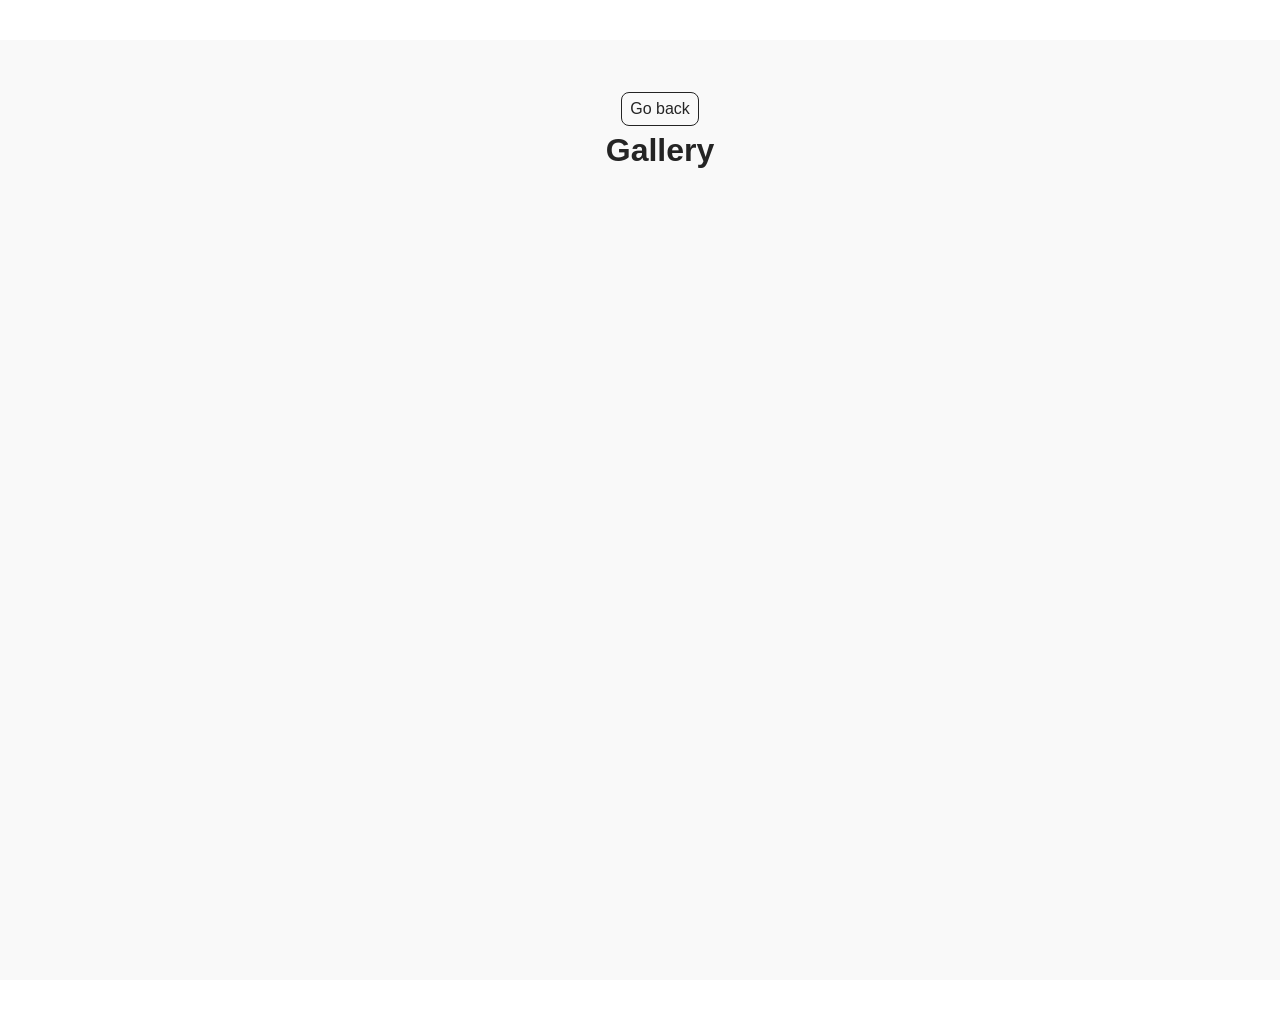
<file: src/1-gallery.html>
<!DOCTYPE html>
<html lang="en">
  <head>
    <meta charset="UTF-8" />
    <meta name="viewport" content="width=device-width, initial-scale=1.0" />
    <title>Gallery</title>
    <link rel="stylesheet" href="./css/styles.css" />
  </head>

  <body>
    <main>
      <div class="container">
        <a class="back-link" href="./index.html">Go back</a>
        <h1 class="main-title">Gallery</h1>
      </div>

      <ul class="gallery"></ul>
    </main>

    <script type="module" src="./js/1-gallery.js"></script>
  </body>
</html>
</file>
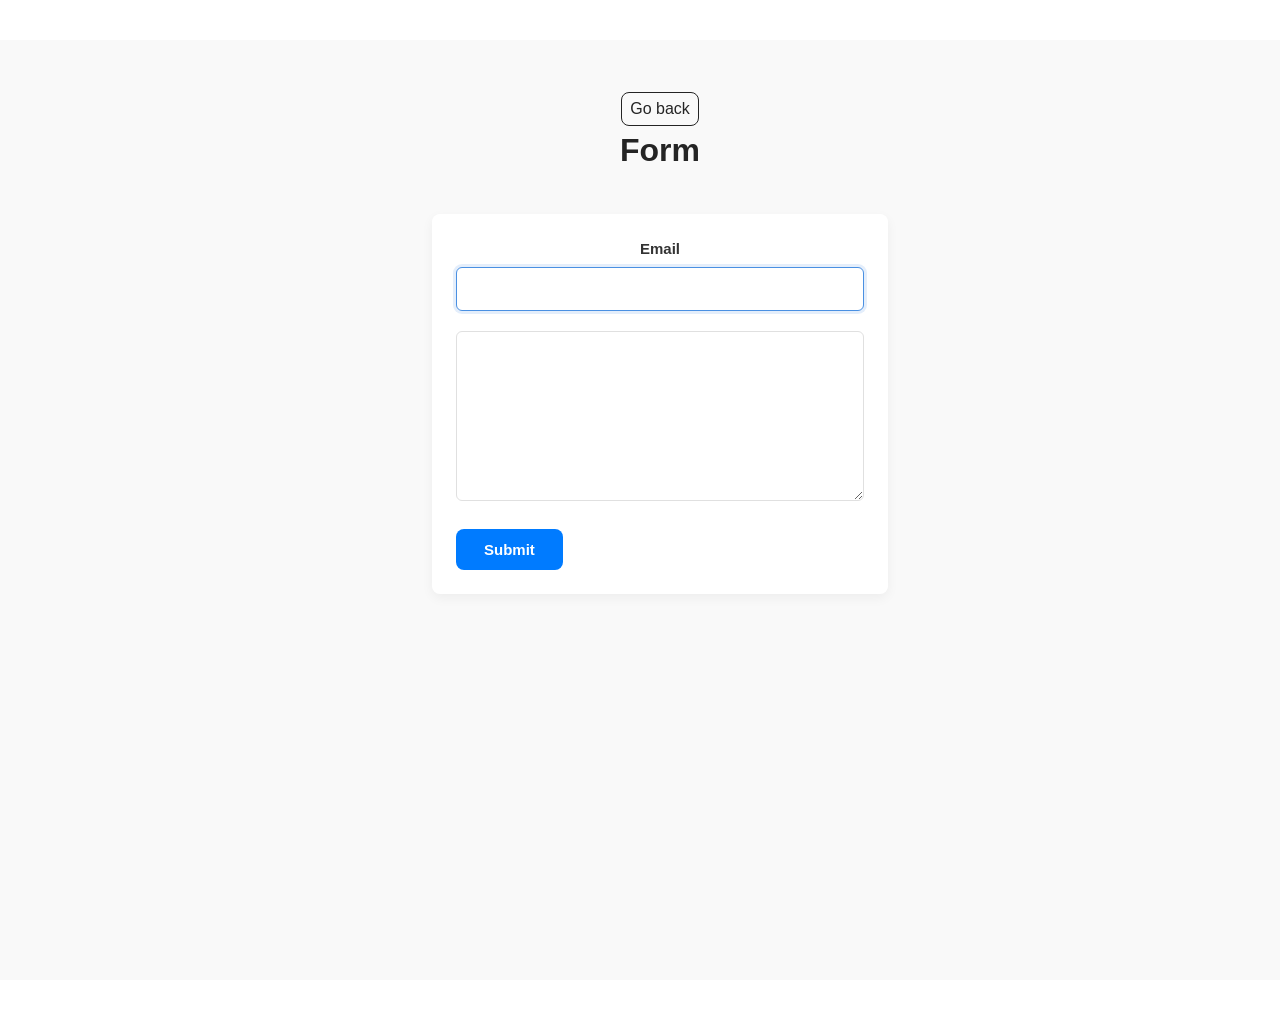
<file: src/2-form.html>
<!DOCTYPE html>
<html lang="en">
  <head>
    <meta charset="UTF-8" />
    <meta http-equiv="X-UA-Compatible" content="IE=edge" />
    <meta name="viewport" content="width=device-width, initial-scale=1.0" />
    <title>Form</title>
    <link rel="stylesheet" href="./css/styles.css" />
  </head>

  <body>
    <main>
      <div class="container">
        <a class="back-link" href="./index.html">Go back</a>
        <h1 class="main-title">Form</h1>

        <form class="feedback-form" autocomplete="off">
          <label>
            Email
            <input type="email" name="email" autofocus />
          </label>

          <label>
            <textarea name="message" rows="8"></textarea>
          </label>
          
          <button type="submit">Submit</button>
        </form>
      </div>
    </main>

    <script type="module" src="./js/2-form.js"></script>
  </body>
</html>
</file>
<file: src/css/styles.css>
/**
  |============================
  | include css partials with
  | default @import url()
  |============================
*/
/* Common styles */
@import url('./reset.css');
@import url('./base.css');
@import url('./container.css');
@import url('./animations.css');

/* Sections style */
@import url('./header.css');
@import url('./vite-promo.css');
@import url('./badges.css');
@import url('./back-link.css');
@import url('./footer.css');

.gallery {
  display: grid;
  grid-template-columns: repeat(3, 360px);
  gap: 24px;
  justify-content: center;
  margin: 0 auto;
  padding: 0;
  list-style: none;
}

.gallery-image {

  width: 360px;
  height: 200px;
  object-fit: cover;
  display: block;
  transition: transform 200ms ease;
}
.gallery-image:hover {
  transform: scale(1.05);
}

body {
  font-family: Arial, sans-serif;
  max-width: 600px;
  margin: 40px auto;
  padding: 20px;
  background: #f9f9f9;
}

.feedback-form {
  width: 408px;
  min-height: 296px;
  margin: 40px auto;
  padding: 24px;
  background: #ffffff;
  border-radius: 8px;
  position: relative;
  display: flex;
  flex-direction: column;
  gap: 20px;
  box-shadow: 0 4px 12px rgba(0, 0, 0, 0.05);
}

.feedback-form::before {
  position: absolute;
  top: -14px;
  left: 24px;
  background: #ffffff;
  padding: 0 8px;
  font-size: 14px;
  font-weight: 600;
}

.feedback-form::after {
  position: absolute;
  top: -12px;
  right: 20px;
  font-size: 18px;
  line-height: 1;
}

.feedback-form label {
  display: flex;
  flex-direction: column;
  gap: 6px;
  font-weight: 600;
  color: #333;
  font-size: 15px;
}

.feedback-form input[type="email"],
.feedback-form textarea {
  padding: 12px 16px;
  border: 1px solid #e0e0e0;
  border-radius: 6px;
  font-size: 16px;
  transition: all 0.2s ease;
  background: #fff;
}

.feedback-form input[type="email"]:focus,
.feedback-form textarea:focus {
  outline: none;
  border-color: #4a90e2;
  box-shadow: 0 0 0 3px rgba(74, 144, 226, 0.15);
}

.feedback-form button {
  width: fit-content;
  padding: 12px 28px;
  color: white;
  border: none;
  border-radius: 8px;
  font-size: 15px;
  font-weight: 600;
  cursor: pointer;
  transition: all 0.2s ease;
  margin-top: 8px;
}

.feedback-form button:hover {
  background: #357abd;
  transform: translateY(-1px);
}

.feedback-form button:active {
  /* background: #2a6a9e; */
  transform: scale(0.98);
}

label {
  display: flex;
  flex-direction: column;
  gap: 6px;
  font-weight: bold;
}

input[type="email"],
textarea {
  padding: 10px;
  border: 1px solid #ccc;
  border-radius: 4px;
  font-size: 16px;
  resize: vertical;
}

button {
  padding: 12px 20px;
  background: #007bff;
  color: white;
  border: none;
  border-radius: 4px;
  font-size: 16px;
  cursor: pointer;
  transition: background 0.3s;
}

button:hover {
  background: #0056b3;
}
</file>
